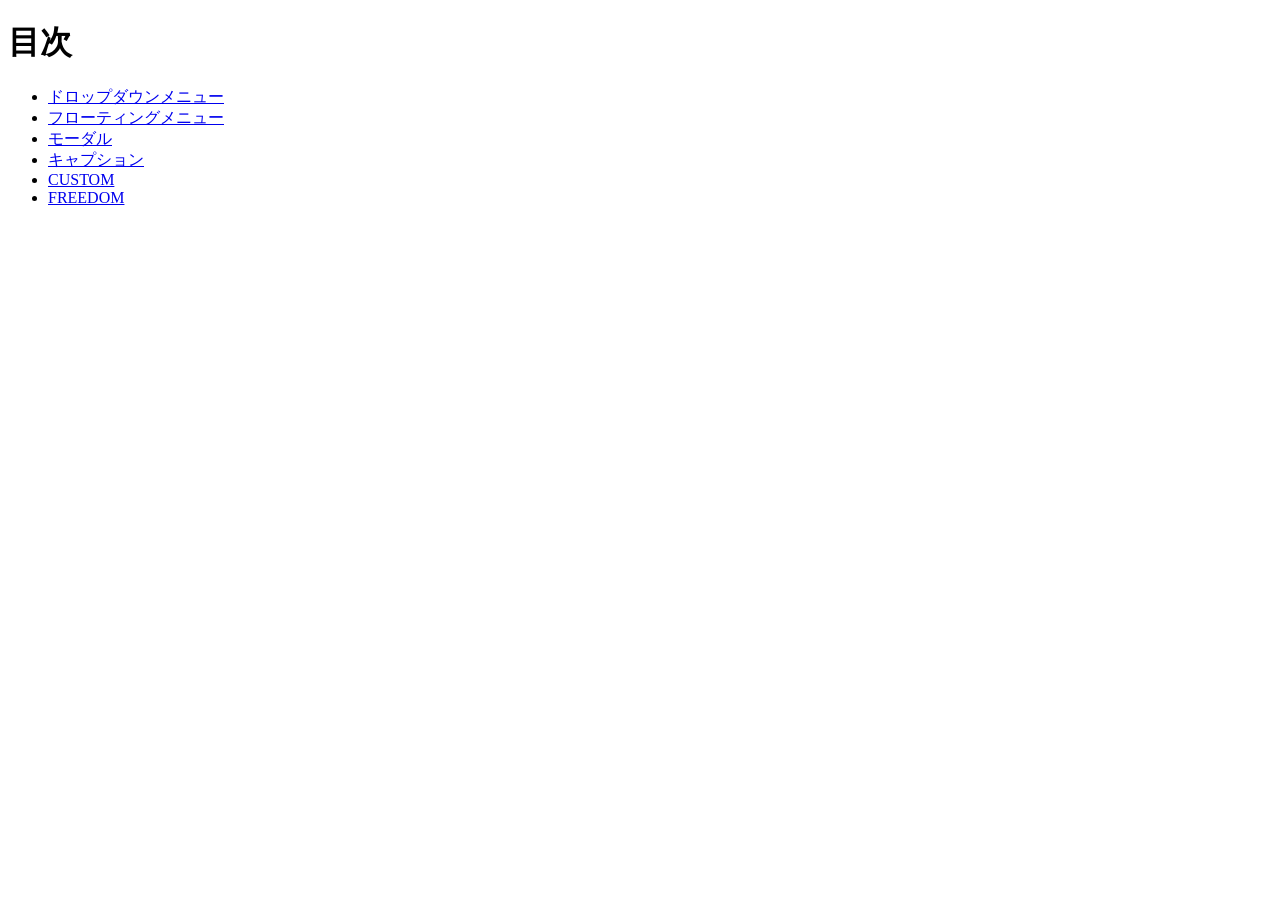
<file: index.html>
<!DOCTYPE html>
<html lang="ja">
<head>
  <meta charset="UTF-8">
  <title>20260709-js</title>
</head>
<body>
  <h1>目次</h1>

  <ul>
    <li><a href="ddm/index.html">ドロップダウンメニュー</a></li>
    <li><a href="fm/index.html">フローティングメニュー</a></li>
    <li><a href="modal/index.html">モーダル</a></li>
    <li><a href="custom/index.html">キャプション</a></li>
    <li><a href="caption/index.html">CUSTOM</a></li>
    <li><a href="freedom/index.html">FREEDOM</a></li>
  </ul>
</body>
</html>
</file>
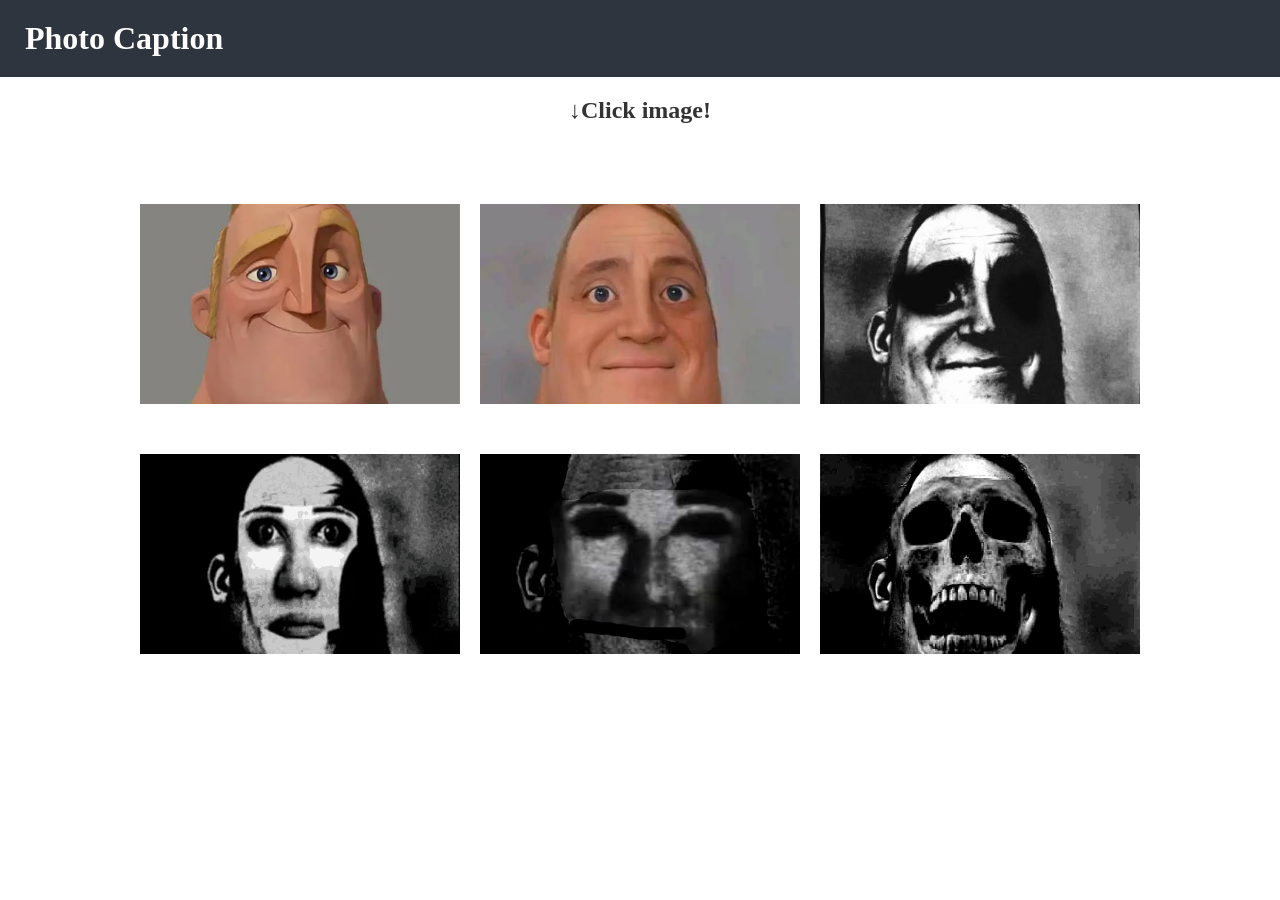
<file: caption/index.html>
<!doctype html>
<html lang="ja">

<head>
    <meta charset="utf-8">
    <title>キャプション</title>
    <link rel="stylesheet" href="style.css">
    <!-- jQuery本体 -->
    <script src="https://code.jquery.com/jquery-3.7.1.min.js"
        integrity="sha256-/JqT3SQfawRcv/BIHPThkBvs0OEvtFFmqPF/lYI/Cxo=" crossorigin="anonymous"></script>
</head>

<body>
    <header>
        <h1>Photo Caption</h1>
    </header>
    <h2>↓Click image!</h2>
    <main>
        <ul>
            <li>
                <img src="../custom/img/lv1.webp"
                    alt="A happy and confident Mr. Incredible, looking like a perfect superhero.">
            </li>
            <li>
                <img src="../custom//img/lv2.jpeg"
                    alt="Something feels a little strange, but everything still seems normal.">
            </li>
            <li>
                <img src="../custom//img/lv3.jpeg"
                    alt="Mr. Incredible starts to realize that something is not right.">
            </li>
            <li>
                <img src="../custom//img/lv4.gif"
                    alt="A dark feeling appears as the situation becomes more unsettling.">
            </li>
            <li>
                <img src="../custom//img/lv5.jpeg"
                    alt="Mr. Incredible looks completely different, creating an eerie and uncomfortable atmosphere.">
            </li>
            <li>
                <img src="../custom//img/lv6.jpg"
                    alt="The final transformation reveals a disturbing version of what was once familiar.">
            </li>
        </ul>
    </main>

    <script src="script.js"></script>
</body>

</html>
</file>
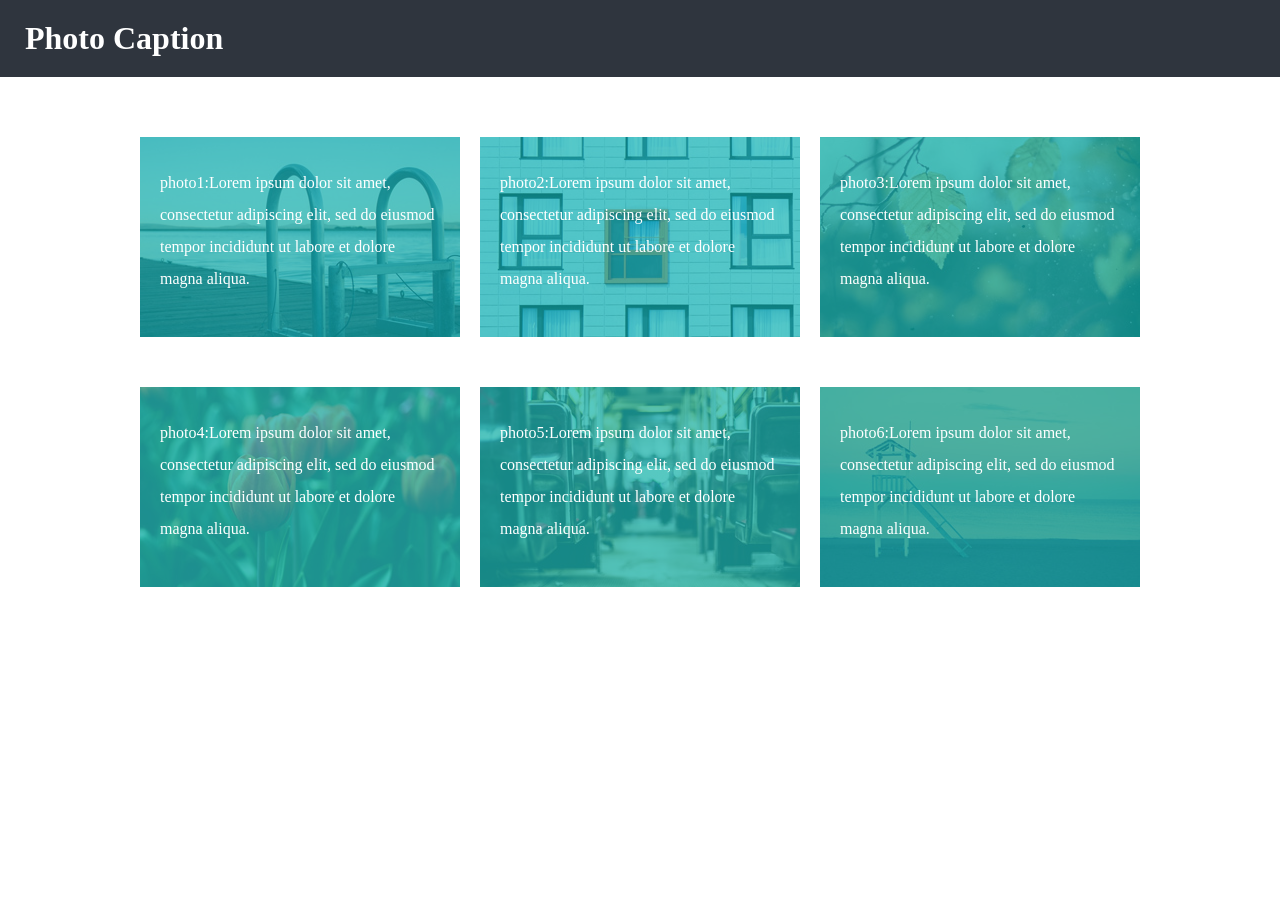
<file: custom/index.html>
<!doctype html>
<html lang="ja">

<head>
    <meta charset="utf-8">
    <title>キャプション</title>
    <link rel="stylesheet" href="style.css">
    <!-- jQuery本体 -->
    <script src="https://code.jquery.com/jquery-3.7.1.min.js"
        integrity="sha256-/JqT3SQfawRcv/BIHPThkBvs0OEvtFFmqPF/lYI/Cxo=" crossorigin="anonymous"></script>
</head>

<body>
    <header>
        <h1>Photo Caption</h1>
    </header>

    <main>
        <ul>
            <li>
                <img src="../caption/img/img1.jpg"
                    alt="photo1:Lorem ipsum dolor sit amet, consectetur adipiscing elit, sed do eiusmod tempor incididunt ut labore et dolore magna aliqua.">
            </li>
            <li>
                <img src="../caption/img/img2.jpg"
                    alt="photo2:Lorem ipsum dolor sit amet, consectetur adipiscing elit, sed do eiusmod tempor incididunt ut labore et dolore magna aliqua.">
            </li>
            <li>
                <img src="../caption/img/img3.jpg"
                    alt="photo3:Lorem ipsum dolor sit amet, consectetur adipiscing elit, sed do eiusmod tempor incididunt ut labore et dolore magna aliqua.">
            </li>
            <li>
                <img src="../caption/img/img4.jpg"
                    alt="photo4:Lorem ipsum dolor sit amet, consectetur adipiscing elit, sed do eiusmod tempor incididunt ut labore et dolore magna aliqua.">
            </li>
            <li>
                <img src="../caption/img/img5.jpg"
                    alt="photo5:Lorem ipsum dolor sit amet, consectetur adipiscing elit, sed do eiusmod tempor incididunt ut labore et dolore magna aliqua.">
            </li>
            <li>
                <img src="../caption/img/img6.jpg"
                    alt="photo6:Lorem ipsum dolor sit amet, consectetur adipiscing elit, sed do eiusmod tempor incididunt ut labore et dolore magna aliqua.">
            </li>
        </ul>
    </main>

    <script src="script.js"></script>
</body>

</html>
</file>
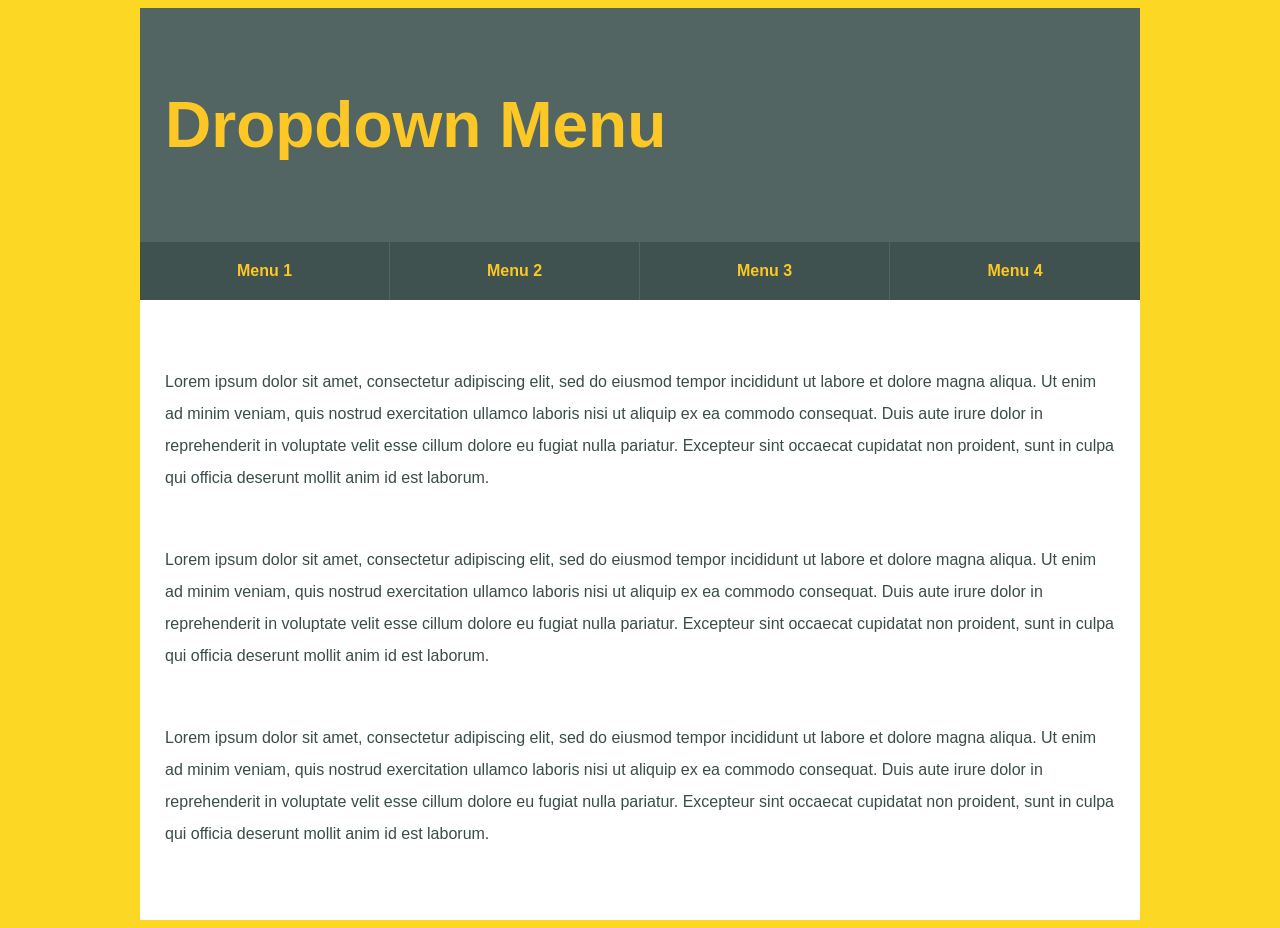
<file: ddm/index.html>
<!DOCTYPE html>
<html lang="ja">

<head>
  <meta charset="UTF-8">
  <title>ドロップダウンメニュー</title>
  <link rel="stylesheet" href="style.css">
</head>

<body>
  <div id="wrapper">
    <header>
      <h1>Dropdown Menu</h1>
    </header>
    <nav>
      <ul id="navi">
        <li>
          <a href="#">Menu 1</a>
          <ul>
            <li><a href="#">Menu 1a</a></li>
            <li><a href="#">Menu 1b</a></li>
            <li><a href="#">Menu 1c</a></li>
          </ul>
        </li>
        <li>
          <a href="#">Menu 2</a>
          <ul>
            <li><a href="#">Menu 2a</a></li>
            <li><a href="#">Menu 2b</a></li>
            <li><a href="#">Menu 2c</a></li>
          </ul>
        </li>
        <li>
          <a href="#">Menu 3</a>
          <ul>
            <li><a href="#">Menu 3a</a></li>
            <li><a href="#">Menu 3b</a></li>
            <li><a href="#">Menu 3c</a></li>
          </ul>
        </li>
        <li>
          <a href="#">Menu 4</a>
          <ul>
            <li><a href="#">Menu 4a</a></li>
            <li><a href="#">Menu 4b</a></li>
            <li><a href="#">Menu 4c</a></li>
          </ul>
        </li>
      </ul>
    </nav>

    <main>
      <p>Lorem ipsum dolor sit amet, consectetur adipiscing elit, sed do eiusmod tempor incididunt ut labore et dolore
        magna aliqua. Ut enim ad minim veniam, quis nostrud exercitation ullamco laboris nisi ut aliquip ex ea commodo
        consequat. Duis aute irure dolor in reprehenderit in voluptate velit esse cillum dolore eu fugiat nulla
        pariatur. Excepteur sint occaecat cupidatat non proident, sunt in culpa qui officia deserunt mollit anim id est
        laborum.</p>

      <p>Lorem ipsum dolor sit amet, consectetur adipiscing elit, sed do eiusmod tempor incididunt ut labore et dolore
        magna aliqua. Ut enim ad minim veniam, quis nostrud exercitation ullamco laboris nisi ut aliquip ex ea commodo
        consequat. Duis aute irure dolor in reprehenderit in voluptate velit esse cillum dolore eu fugiat nulla
        pariatur. Excepteur sint occaecat cupidatat non proident, sunt in culpa qui officia deserunt mollit anim id est
        laborum.</p>

      <p>Lorem ipsum dolor sit amet, consectetur adipiscing elit, sed do eiusmod tempor incididunt ut labore et dolore
        magna aliqua. Ut enim ad minim veniam, quis nostrud exercitation ullamco laboris nisi ut aliquip ex ea commodo
        consequat. Duis aute irure dolor in reprehenderit in voluptate velit esse cillum dolore eu fugiat nulla
        pariatur. Excepteur sint occaecat cupidatat non proident, sunt in culpa qui officia deserunt mollit anim id est
        laborum.</p>
    </main>
</div>
<script src="https://code.jquery.com/jquery-3.7.1.min.js" integrity="sha256-/JqT3SQfawRcv/BIHPThkBvs0OEvtFFmqPF/lYI/Cxo=" crossorigin="anonymous"></script>
  <script src="script.js"></script>
</body>

</html>
</file>
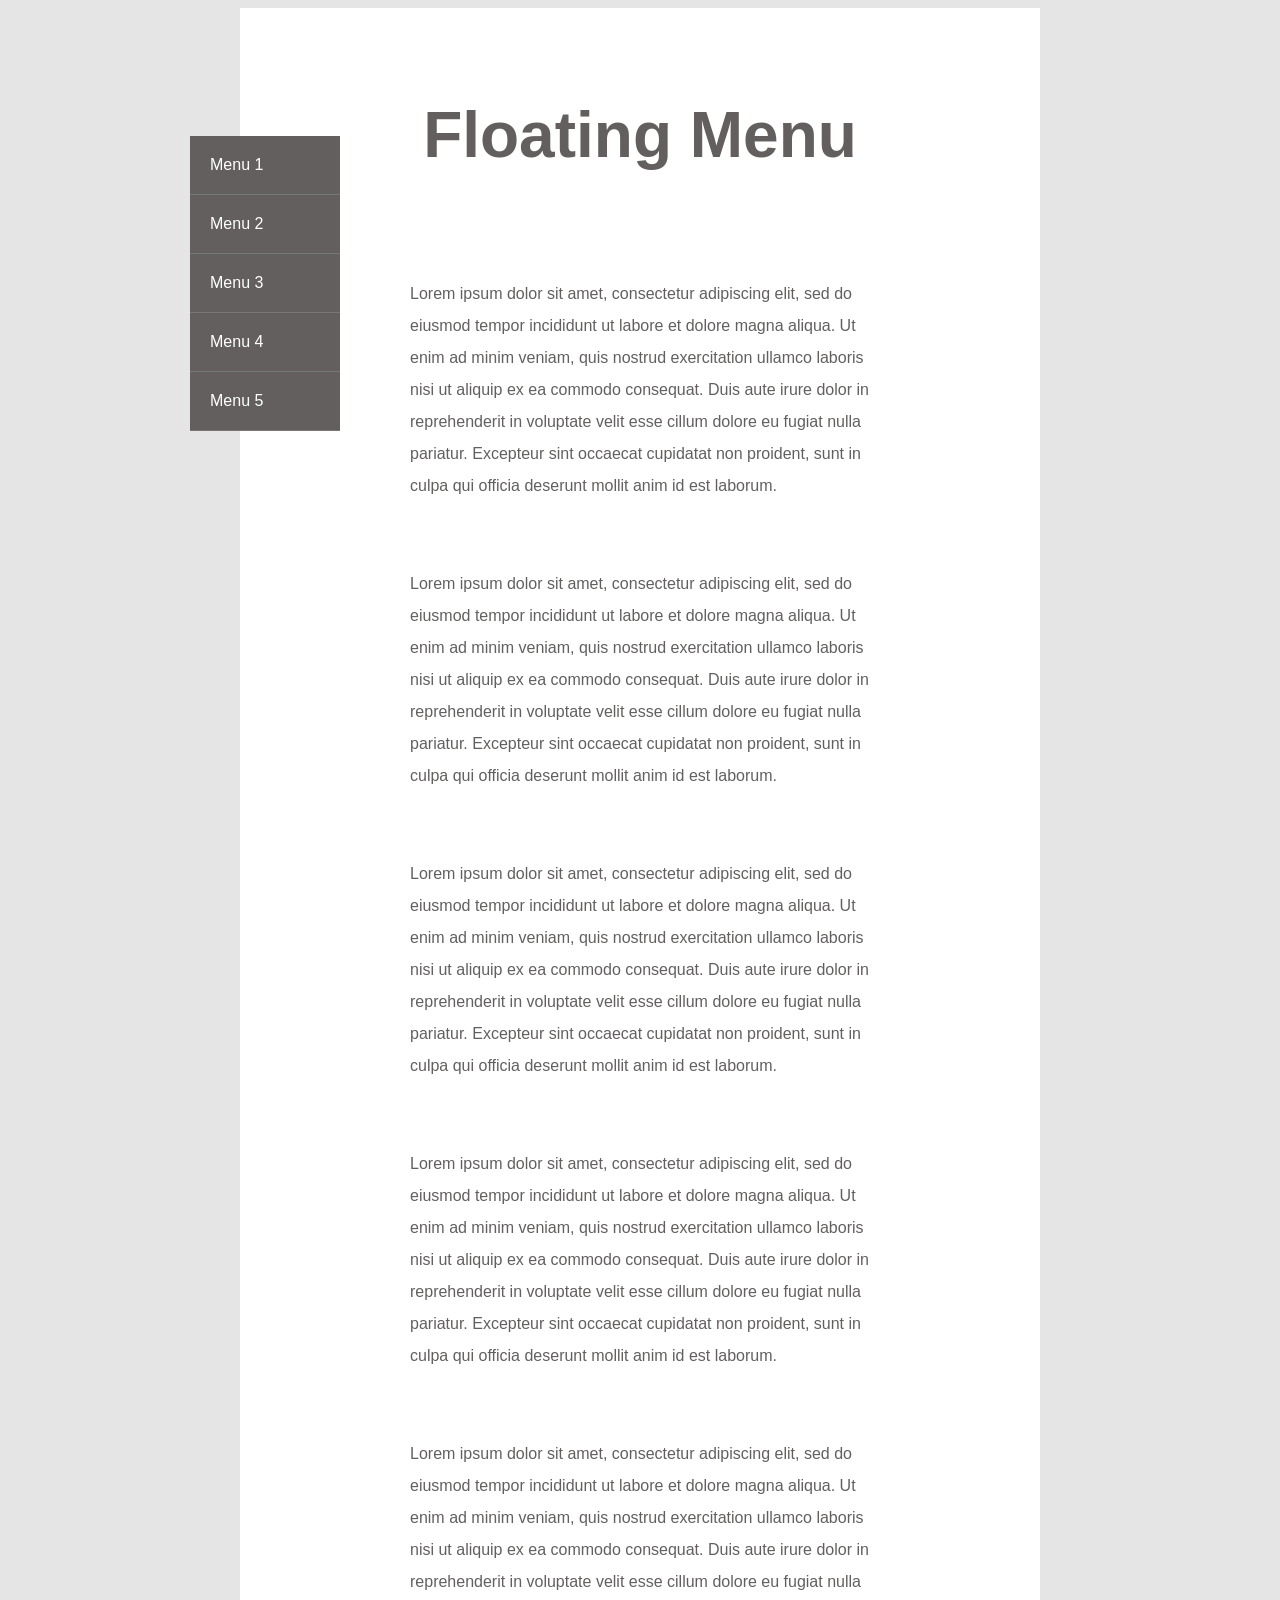
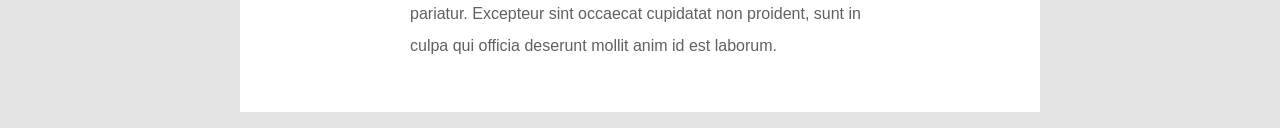
<file: fm/index.html>
<!DOCTYPE html>
<html lang="ja">
<head>
  <meta charset="UTF-8">
  <title>フローティングメニュー</title>
  <link rel="stylesheet" href="style.css">

  <script src="https://code.jquery.com/jquery-3.7.1.min.js" integrity="sha256-/JqT3SQfawRcv/BIHPThkBvs0OEvtFFmqPF/lYI/Cxo=" crossorigin="anonymous"></script>
</head>

<body>
  <div id="wrapper">
    <div id="container">

      <header>
        <h1>Floating Menu</h1>
      </header>

      <nav>
        <ul>
          <li><a href="#">Menu 1</a></li>
          <li><a href="#">Menu 2</a></li>
          <li><a href="#">Menu 3</a></li>
          <li><a href="#">Menu 4</a></li>
          <li><a href="#">Menu 5</a></li>
        </ul>
      </nav>

      <main>
        <p>Lorem ipsum dolor sit amet, consectetur adipiscing elit, sed do eiusmod tempor incididunt ut labore et dolore magna aliqua. Ut enim ad minim veniam, quis nostrud exercitation ullamco laboris nisi ut aliquip ex ea commodo consequat. Duis aute irure dolor in reprehenderit in voluptate velit esse cillum dolore eu fugiat nulla pariatur. Excepteur sint occaecat cupidatat non proident, sunt in culpa qui officia deserunt mollit anim id est laborum.</p>
        <p>Lorem ipsum dolor sit amet, consectetur adipiscing elit, sed do eiusmod tempor incididunt ut labore et dolore magna aliqua. Ut enim ad minim veniam, quis nostrud exercitation ullamco laboris nisi ut aliquip ex ea commodo consequat. Duis aute irure dolor in reprehenderit in voluptate velit esse cillum dolore eu fugiat nulla pariatur. Excepteur sint occaecat cupidatat non proident, sunt in culpa qui officia deserunt mollit anim id est laborum.</p>
        <p>Lorem ipsum dolor sit amet, consectetur adipiscing elit, sed do eiusmod tempor incididunt ut labore et dolore magna aliqua. Ut enim ad minim veniam, quis nostrud exercitation ullamco laboris nisi ut aliquip ex ea commodo consequat. Duis aute irure dolor in reprehenderit in voluptate velit esse cillum dolore eu fugiat nulla pariatur. Excepteur sint occaecat cupidatat non proident, sunt in culpa qui officia deserunt mollit anim id est laborum.</p>
        <p>Lorem ipsum dolor sit amet, consectetur adipiscing elit, sed do eiusmod tempor incididunt ut labore et dolore magna aliqua. Ut enim ad minim veniam, quis nostrud exercitation ullamco laboris nisi ut aliquip ex ea commodo consequat. Duis aute irure dolor in reprehenderit in voluptate velit esse cillum dolore eu fugiat nulla pariatur. Excepteur sint occaecat cupidatat non proident, sunt in culpa qui officia deserunt mollit anim id est laborum.</p>
        <p>Lorem ipsum dolor sit amet, consectetur adipiscing elit, sed do eiusmod tempor incididunt ut labore et dolore magna aliqua. Ut enim ad minim veniam, quis nostrud exercitation ullamco laboris nisi ut aliquip ex ea commodo consequat. Duis aute irure dolor in reprehenderit in voluptate velit esse cillum dolore eu fugiat nulla pariatur. Excepteur sint occaecat cupidatat non proident, sunt in culpa qui officia deserunt mollit anim id est laborum.</p>
      </main>





    </div>
  </div>
  <script src="script.js"></script>
</body>

</html>
</file>
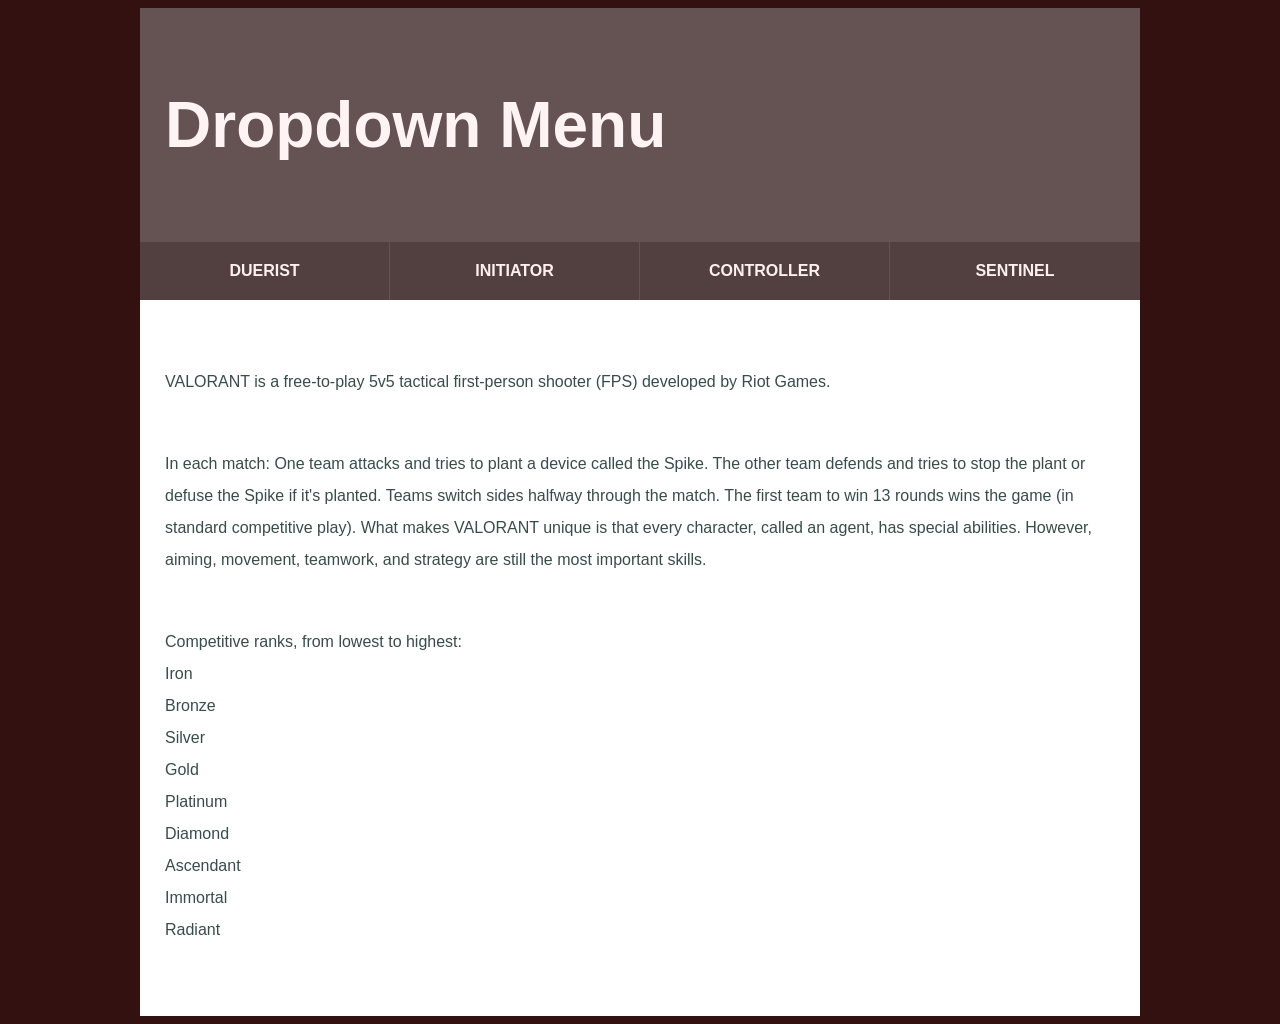
<file: freedom/index.html>
<!DOCTYPE html>
<html lang="ja">

<head>
  <meta charset="UTF-8">
  <title>FREEDOM</title>
  <link rel="stylesheet" href="style.css">
</head>

<body>
  <div id="wrapper">
    <header>
      <h1>Dropdown Menu</h1>
    </header>
    <nav>
      <ul id="navi">
        <li>
          <a href="#">DUERIST</a>
          <ul>
            <li><a href="#">Jett</a></li>
            <li><a href="#">Phoenix</a></li>
            <li><a href="#">Raze</a></li>
            <li><a href="#">Reyna</a></li>
            <li><a href="#">Waylay</a></li>
            <li><a href="#">Yoru</a></li>
            <li><a href="#">Neon</a></li>
            <li><a href="#">Iso</a></li>
          </ul>
        </li>
        <li>
          <a href="#">INITIATOR</a>
          <ul>
            <li><a href="#">Sova</a></li>
            <li><a href="#">Breach</a></li>
            <li><a href="#">Skye</a></li>
            <li><a href="#">KAY/O</a></li>
            <li><a href="#">Fade</a></li>
            <li><a href="#">Gekko</a></li>
            <li><a href="#">Tejo</a></li>
          </ul>
        </li>
        <li>
          <a href="#">CONTROLLER</a>
          <ul>
            <li><a href="#">Omen</a></li>
            <li><a href="#">Clove</a></li>
            <li><a href="#">Viper</a></li>
            <li><a href="#">Brimstone</a></li>
            <li><a href="#">Astra</a></li>
            <li><a href="#">Harbor</a></li>
            <li><a href="#">Miks</a></li>
          </ul>
        </li>
        <li>
          <a href="#">SENTINEL</a>
          <ul>
            <li><a href="#">Sage</a></li>
            <li><a href="#">Cypher</a></li>
            <li><a href="#">Killjoy</a></li>
            <li><a href="#">Chamber</a></li>
            <li><a href="#">Deadrock</a></li>
            <li><a href="#">Vyse</a></li>
            <li><a href="#">Veto</a></li>
          </ul>
        </li>
      </ul>
    </nav>

    <main>
      <p>VALORANT is a free-to-play 5v5 tactical first-person shooter (FPS) developed by Riot Games.</p>

      <p>In each match:

        One team attacks and tries to plant a device called the Spike.
        The other team defends and tries to stop the plant or defuse the Spike if it's planted.
        Teams switch sides halfway through the match.
        The first team to win 13 rounds wins the game (in standard competitive play).

        What makes VALORANT unique is that every character, called an agent, has special abilities. However, aiming,
        movement, teamwork, and strategy are still the most important skills.</p>

      <p>Competitive ranks, from lowest to highest:

        <br>Iron
        <br>Bronze
        <br>Silver
        <br>Gold
        <br>Platinum
        <br>Diamond
        <br>Ascendant
        <br>Immortal
        <br>Radiant
      </p>
    </main>
  </div>
  <script src="https://code.jquery.com/jquery-3.7.1.min.js"
    integrity="sha256-/JqT3SQfawRcv/BIHPThkBvs0OEvtFFmqPF/lYI/Cxo=" crossorigin="anonymous"></script>
  <script src="script.js"></script>
</body>

</html>
</file>
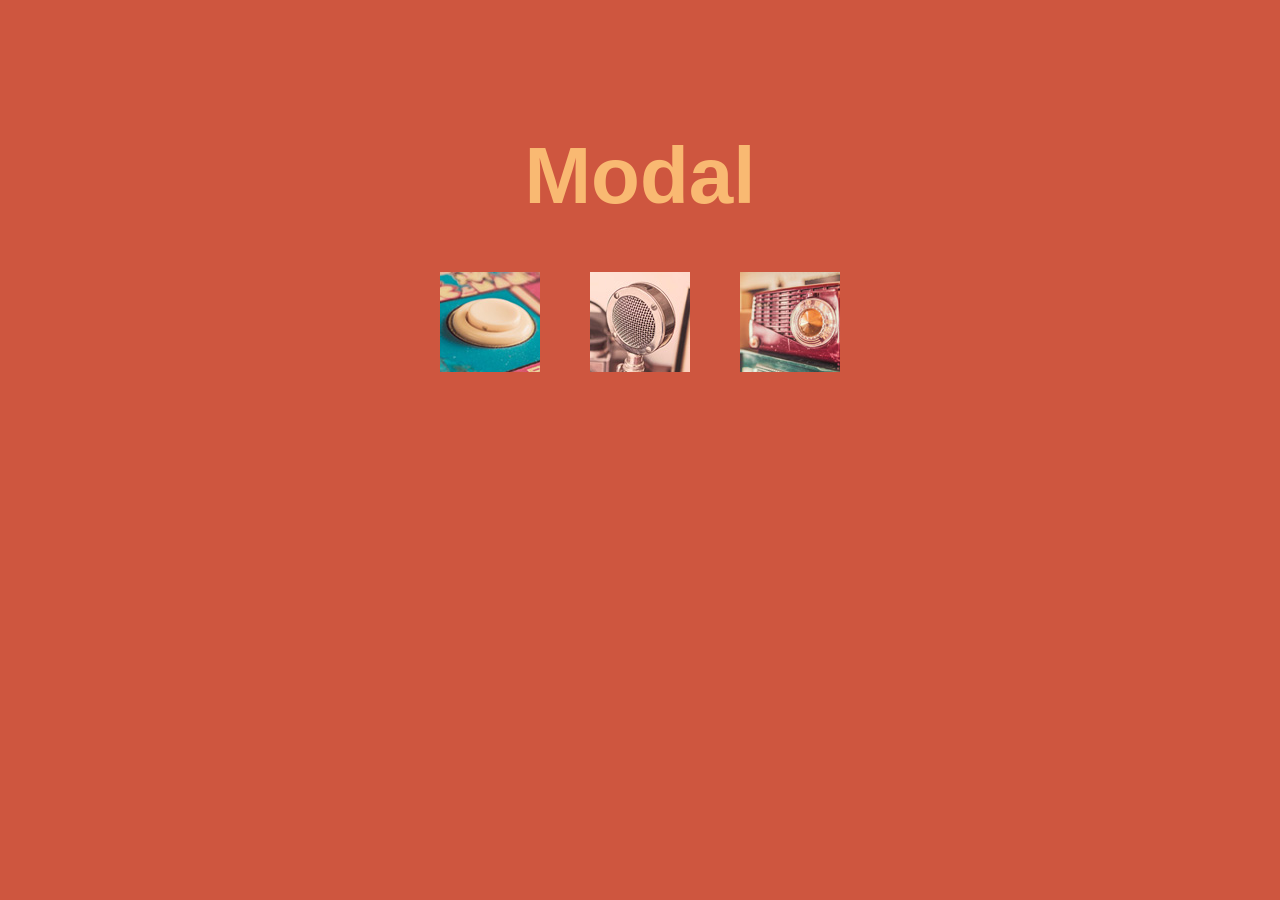
<file: modal/index.html>
<!DOCTYPE html>
<html lang="ja">
<head>
  <meta charset="UTF-8">
  <title>モーダル</title>
  <link rel="stylesheet" href="css/style.css">
  <script src="https://code.jquery.com/jquery-3.7.1.min.js" integrity="sha256-/JqT3SQfawRcv/BIHPThkBvs0OEvtFFmqPF/lYI/Cxo=" crossorigin="anonymous"></script>
</head>

<body>
  <h1>Modal</h1>

  <main>
    <ul>
      <li>
        <a href="img/img1.jpg">
          <img src="img/thumb1.jpg" alt="Photo 1">
        </a>
      </li>
      <li>
        <a href="img/img2.jpg">
          <img src="img/thumb2.jpg" alt="Photo 2">
        </a>
      </li>
      <li>
        <a href="img/img3.jpg">
          <img src="img/thumb3.jpg" alt="Photo 3">
        </a>
      </li>
    </ul>
  </main>

  <script src="js/script.js"></script>
</body>

</html>
</file>
<file: caption/style.css>
@charset "utf-8";

* {
  box-sizing: border-box;
}

body {
  margin: 0;
  color: #333;
}

header h1 {
  padding: 20px 25px;
  color: #fff;
  background: #2f353e;
  margin: 0;
}

main {
  width: 1000px;
  margin: 0 auto;
  padding: 60px 0;
}

main ul {
  padding: 0;
  margin: 0;
  list-style: none;
  display: flex;
  flex-wrap: wrap;
  width: 100%;
}

main li {
  cursor: pointer;
  position: relative;
  width: 320px;
  margin: 0 20px 50px 0;
  color: #fff;
  line-height: 2em;
}

main li:nth-child(3n) {
  margin-right: 0;
}

main li img {
  vertical-align: bottom;
}

main div {
  /* position: absolute; */
  top: 0;
  left: 0;
  width: 100%;
  height: 100%;
  padding: 20px;
  background: rgba(17, 179, 179, 0.7);
  display: none;
}

main p {
  position: relative;
  top: 10px;
  margin: 0;
}
h2{
  text-align: center;
}
main li img {
  vertical-align: bottom;
  /* 追加コード */
  width: 320px;
  height: 200px;
  object-fit: cover;
}
</file>
<file: custom/style.css>
@charset "utf-8";

* {
  box-sizing: border-box;
}

body {
  margin: 0;
  color: #333;
}

header h1 {
  padding: 20px 25px;
  color: #fff;
  background: #2f353e;
  margin: 0;
}
main {
  width: 1000px;
  margin: 0 auto;
  padding: 60px 0;
}
main ul {
  padding: 0;
  margin: 0;
  list-style: none;
  display: flex;
  flex-wrap: wrap;
  width: 100%;
}

main li {
  cursor: pointer;
  position: relative;
  width: 320px;
  margin: 0 20px 50px 0;
  color: #fff;
  line-height: 2em;
}

main li:nth-child(3n){
    margin-right: 0;
}

main li img {
    vertical-align: bottom;
}

main div{
    position: absolute;
    top: 0;
    left: 0;
    width: 100%;
    height: 100%;
    padding: 20px;
    background: rgba(17, 179, 179, 0.7);
    /* display: none; */
}
main p {
  position: relative;
  top: 10px;
  margin: 0;
}
</file>
<file: ddm/style.css>
@charset "utf-8";

* {
  box-sizing: border-box;
}

body {
  font-family: Helvetica, Arial, sans-serif;
  background: #fcd825;
}

#wrapper {
  width: 1000px;
  margin: 0 auto;
  background: #fff;
}

header h1 {
  padding: 80px 25px;
  color: #fdc825;
  font-size: 4em;
  font-weight: bold;
  background: #526563;
  margin: 0;
}

ul {
  list-style: none;
  margin: 0;
  padding: 0;
}

#navi {
  display: flex;
}

#navi li {
  width: 250px;
  text-align: center;
  font-weight: bold;
}

#navi ul {
  position: absolute;
  width: 250px;
  /* デフォルトは非表示 */
  display: none;
}

#navi ul li {
  border-top: 1px solid #7f9492;
}

#navi a {
  display: block;
  padding: 20px 0;
  color: #fdc825;
  background: #3f5250;
  border-right: 1px solid #526563;
  text-decoration: none;
}
#navi a:hover {
  color: #fff;
  background: #394c4a;
}

#navi > li:last-child > a,
#navi li:last-child li a {
  border-right: none;
}

main {
  padding: 50px 25px 20px;
}

p {
  margin-bottom: 50px;
  line-height: 2em;
  color: #394c4a;
}
</file>
<file: fm/style.css>
@charset "utf-8";

* {
  box-sizing: border-box;
}

body {
  font-family: Arial, Helvetica, sans-serif;
  background: #e6e5e5;
}

#wrapper {
  width: 900px;
  padding: 0 50px;
  margin: 0 auto;
}

#container {
  background: #fff;
  padding: 0 170px;
  position: relative
}

h1 {
  color: #635f5f;
  font-size: 4em;
  text-align: center;
  font-weight: bold;
  padding: 90px 0;
  margin: 0;
}

nav {
  position: absolute;
  top: 100px;
  left: -50px;
}
nav ul {
  padding: 0;
  margin: 0;
}

nav li {
  list-style-type: none;
}

nav a {
  display: block;
  background: #635f5f;
  width: 150px;
  color: #fff;
  text-decoration: none;
  border-bottom: 1px solid #777;
  padding: 20px;
}

nav a:hover {
  background: #504e4e;
}

main p {
  padding-bottom: 50px;
  line-height: 2em;
  color: #635f5f;
}
</file>
<file: freedom/style.css>
@charset "utf-8";

* {
  box-sizing: border-box;
}

body {
  font-family: Helvetica, Arial, sans-serif;
  background: #341111;
}

#wrapper {
  width: 1000px;
  margin: 0 auto;
  background: #fff;
}

header h1 {
  padding: 80px 25px;
  color: #fff3f3;
  font-size: 4em;
  font-weight: bold;
  background: #655252;
  margin: 0;
}

ul {
  list-style: none;
  margin: 0;
  padding: 0;
}

#navi {
  display: flex;
}

#navi li {
  width: 250px;
  text-align: center;
  font-weight: bold;
}

#navi ul {
  position: absolute;
  width: 250px;
  /* デフォルトは非表示 */
  display: none;
}

#navi ul li {
  border-top: 1px solid #947f7f;
}

#navi a {
  display: block;
  padding: 20px 0;
  color: #fff0f0;
  background: #523f3f;
  border-right: 1px solid #655252;
  text-decoration: none;
}
#navi a:hover {
  color: #fff;
  background: #4c4239;
}

#navi > li:last-child > a,
#navi li:last-child li a {
  border-right: none;
}

main {
  padding: 50px 25px 20px;
}

p {
  margin-bottom: 50px;
  line-height: 2em;
  color: #394c4a;
}
</file>
<file: modal/css/style.css>
@charset "UTF-8";
* {
  box-sizing: border-box;
}

body {
  font-family: Arial, Helvetica, sans-serif;
  background: #ce563f;
}

h1{
    margin: 130px 0 50px;
    color: #f9b972;
    font-size: 5em;
    font-weight: 5em;
    text-align: center;
}
main{
    width: 640px;
    margin: 0 auto;
}

ul{
    width: 400px;
    margin: 0 auto;
    padding: 0;
    display: flex;
    justify-content: space-between;
}

li{
    list-style-type: none;
}

#bg{
    position: fixed;
    left: 0;
    top: 0;
    width: 100%;
    height: 100%;
    background: rgba(0, 0, 0, 0.4);
}
#photo {
  position: absolute;
  top: 0;
  left: 0;
  right: 0;
  bottom: 0;
  margin: auto;
  width: 640px;
  height: 420px;
}
</file>
